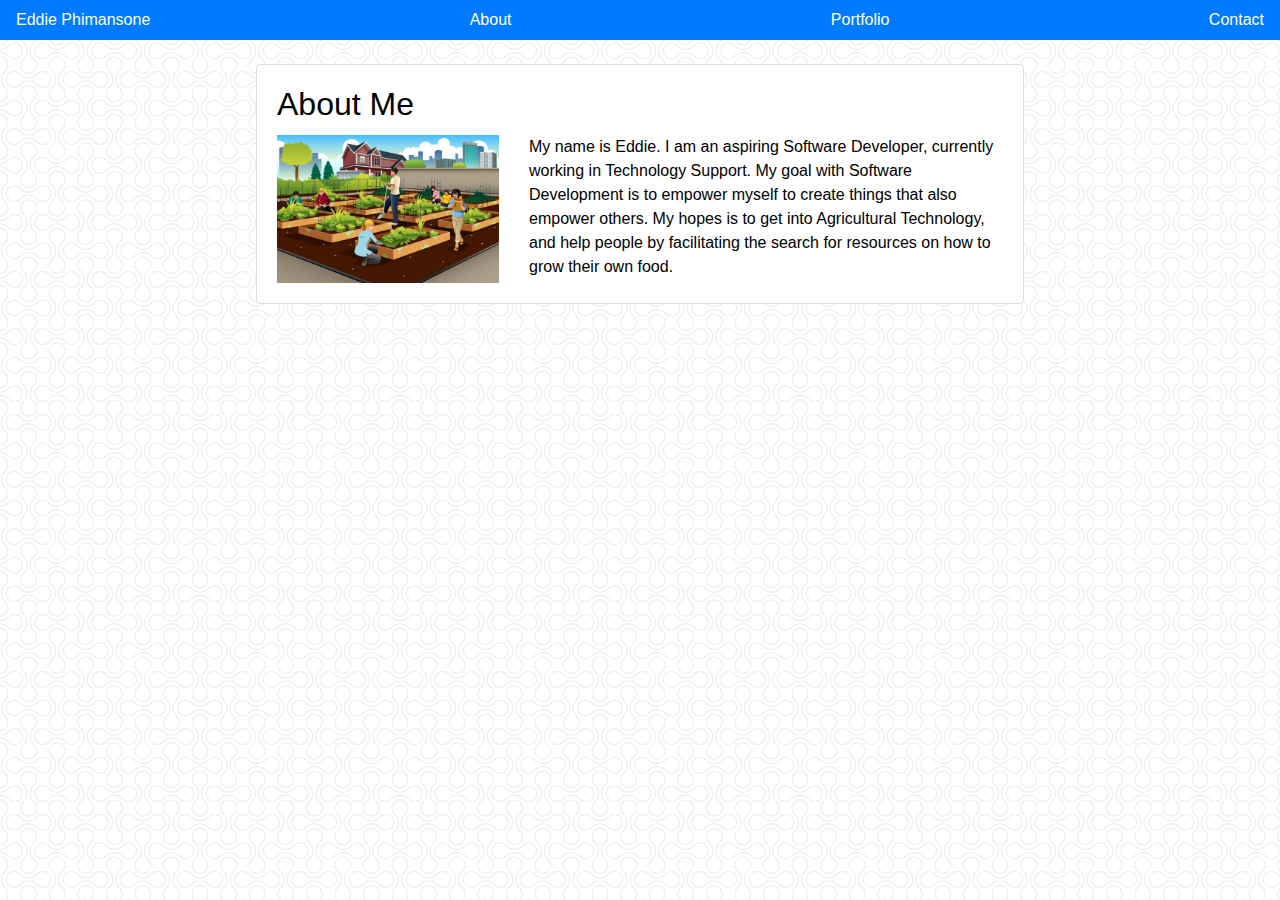
<file: Assets/about.html>
<!-- About Page --> 
<!DOCTYPE html>
<html lang="en">
<head>
    <meta charset="UTF-8">
    <meta name="viewport" content="width=device-width, initial-scale=1.0">

    <!-- Using BootStrap CDN from https://getbootstrap.com/ -->
    <link rel="stylesheet" href="https://stackpath.bootstrapcdn.com/bootstrap/4.5.2/css/bootstrap.min.css" integrity="sha384-JcKb8q3iqJ61gNV9KGb8thSsNjpSL0n8PARn9HuZOnIxN0hoP+VmmDGMN5t9UJ0Z" crossorigin="anonymous">
    <link rel="stylesheet" href="./style.css">
    <title>Eddie Phimansone | About</title>
</head>
<body>
    <!-- Navbar content -->
    <nav class="navbar navbar-dark bg-primary">
        <nav><a href="../index.html">Eddie Phimansone</a></nav>
        <nav><a href="./about.html">About</a></nav>
        <nav><a href="./portfolio.html">Portfolio</a></nav>
        <nav><a href="./contact.html">Contact</a></nav>
    </nav>
    <br>
   
    <!-- Responsive Bootstrap container + card -->    
    <main class="container d-flex justify-content-center">
        <section class="card" style="width: 48rem;">
            <section class="card-body">
                <h2 class="card-title">About Me</h2>
                <section class="row">
                    <img class="container col-md-4" src="./Images/urbanagriculture.jpg" alt="Urban Farming">
                    <p class="card-text col-md-8">My name is Eddie. I am an aspiring Software Developer, currently working in Technology Support. My goal with Software Development is to empower myself to create things that also empower others. My hopes is to get into Agricultural Technology, and help people by facilitating the search for resources on how to grow their own food.</p>
                </section>
            </section>
        </section>
    </main>

    <!-- Using BootStrap CDN from https://getbootstrap.com/ -->
    <script src="https://code.jquery.com/jquery-3.5.1.slim.min.js" integrity="sha384-DfXdz2htPH0lsSSs5nCTpuj/zy4C+OGpamoFVy38MVBnE+IbbVYUew+OrCXaRkfj" crossorigin="anonymous"></script>
    <script src="https://cdn.jsdelivr.net/npm/popper.js@1.16.1/dist/umd/popper.min.js" integrity="sha384-9/reFTGAW83EW2RDu2S0VKaIzap3H66lZH81PoYlFhbGU+6BZp6G7niu735Sk7lN" crossorigin="anonymous"></script>
    <script src="https://stackpath.bootstrapcdn.com/bootstrap/4.5.2/js/bootstrap.min.js" integrity="sha384-B4gt1jrGC7Jh4AgTPSdUtOBvfO8shuf57BaghqFfPlYxofvL8/KUEfYiJOMMV+rV" crossorigin="anonymous"></script>
</body>
</html>
</file>
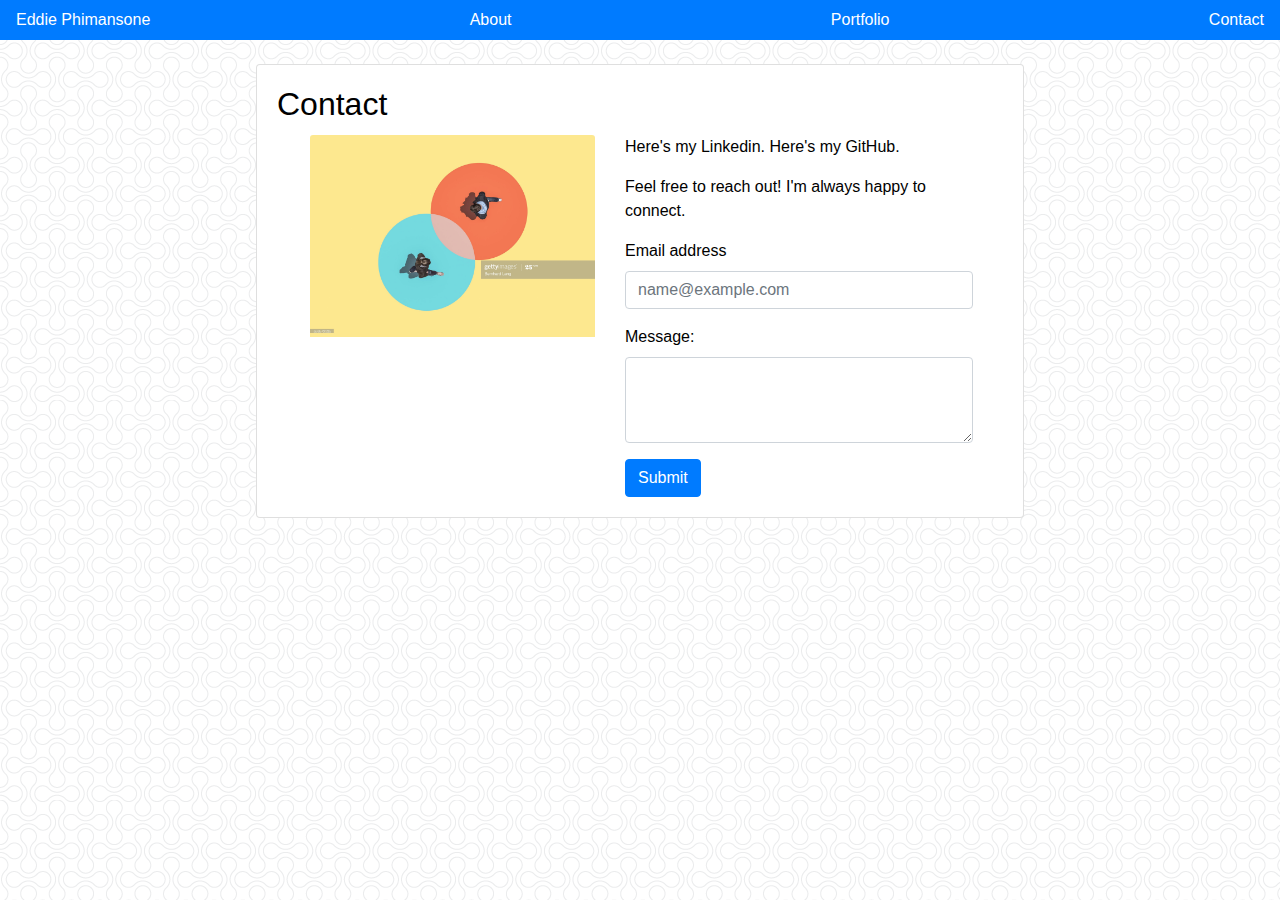
<file: Assets/contact.html>
<!-- Contact Page -->
<!DOCTYPE html>
<html lang="en">
<head>
    <meta charset="UTF-8">
    <meta name="viewport" content="width=device-width, initial-scale=1.0">

    <!-- Using BootStrap CDN from https://getbootstrap.com/ -->
    <link rel="stylesheet" href="https://stackpath.bootstrapcdn.com/bootstrap/4.5.2/css/bootstrap.min.css" integrity="sha384-JcKb8q3iqJ61gNV9KGb8thSsNjpSL0n8PARn9HuZOnIxN0hoP+VmmDGMN5t9UJ0Z" crossorigin="anonymous">
      <link rel="stylesheet" href="./style.css">
      <title>Eddie Phimansone | Contact</title>
</head>
<body>
    <!-- Navbar content -->
    <nav class="navbar navbar-dark bg-primary">
      <nav><a href="../index.html">Eddie Phimansone</a></nav>
      <nav><a href="./about.html">About</a></nav>
      <nav><a href="./portfolio.html">Portfolio</a></nav>
      <nav><a href="./contact.html">Contact</a></nav>
    </nav>
    <br>

    <!-- Responsive container + card  -->
    <main class="container d-flex justify-content-center">
      <section class="card" style="width: 48rem;">
          <section class="card-body">
            <h2 class="card-title">Contact</h2>
            <section class="row">
              <section class="row col-md-1"> </section>
              <section class="col-md-5">
                <img src="./Images/contact.jpg" class="card-img-top" alt="Contact">
                <section class="row"></section>
              </section>
              <section class="col-md-6">
                <a style="color: black;" href="https://www.linkedin.com/in/eddie-phimansone-404565155/">Here's my Linkedin.</a>
                <a style="color: black;" href="https://github.com/EddiePhi">Here's my GitHub.</a>
                <p></p>
                  <p class="card-text">Feel free to reach out! I'm always happy to connect.</p>
                  <form>
                    <section class="form-group">
                      <label for="exampleFormControlInput1">Email address</label>
                      <input type="email" class="form-control" id="exampleFormControlInput1" placeholder="name@example.com">
                    </section>
                    <section class="form-group">
                      <label for="exampleFormControlTextarea1">Message:</label>
                      <textarea class="form-control" id="exampleFormControlTextarea1" rows="3"></textarea>
                    </section>
                    <input class="btn btn-primary" type="submit" value="Submit">
                  </form>
              </section>
            </section>
          </section>
      </section>
    </main>

    <!-- Using BootStrap CDN from https://getbootstrap.com/ -->
    <script src="https://code.jquery.com/jquery-3.5.1.slim.min.js" integrity="sha384-DfXdz2htPH0lsSSs5nCTpuj/zy4C+OGpamoFVy38MVBnE+IbbVYUew+OrCXaRkfj" crossorigin="anonymous"></script>
    <script src="https://cdn.jsdelivr.net/npm/popper.js@1.16.1/dist/umd/popper.min.js" integrity="sha384-9/reFTGAW83EW2RDu2S0VKaIzap3H66lZH81PoYlFhbGU+6BZp6G7niu735Sk7lN" crossorigin="anonymous"></script>
    <script src="https://stackpath.bootstrapcdn.com/bootstrap/4.5.2/js/bootstrap.min.js" integrity="sha384-B4gt1jrGC7Jh4AgTPSdUtOBvfO8shuf57BaghqFfPlYxofvL8/KUEfYiJOMMV+rV" crossorigin="anonymous"></script>
</body>
</html>
</file>
<file: Assets/style.css>
* {
    color: black;
}

body {
    background-image: url("./Images/double-bubble-outline/double-bubble-outline.png"); /* Pulled from subtlepatterns.com */
  }

a {
    color: white; /* For visibility */
}

.space {
    margin-top: 5%;
}

.tab {
    margin-left: 5%;
}

.blank {
    visibility: hidden;
}
</file>
